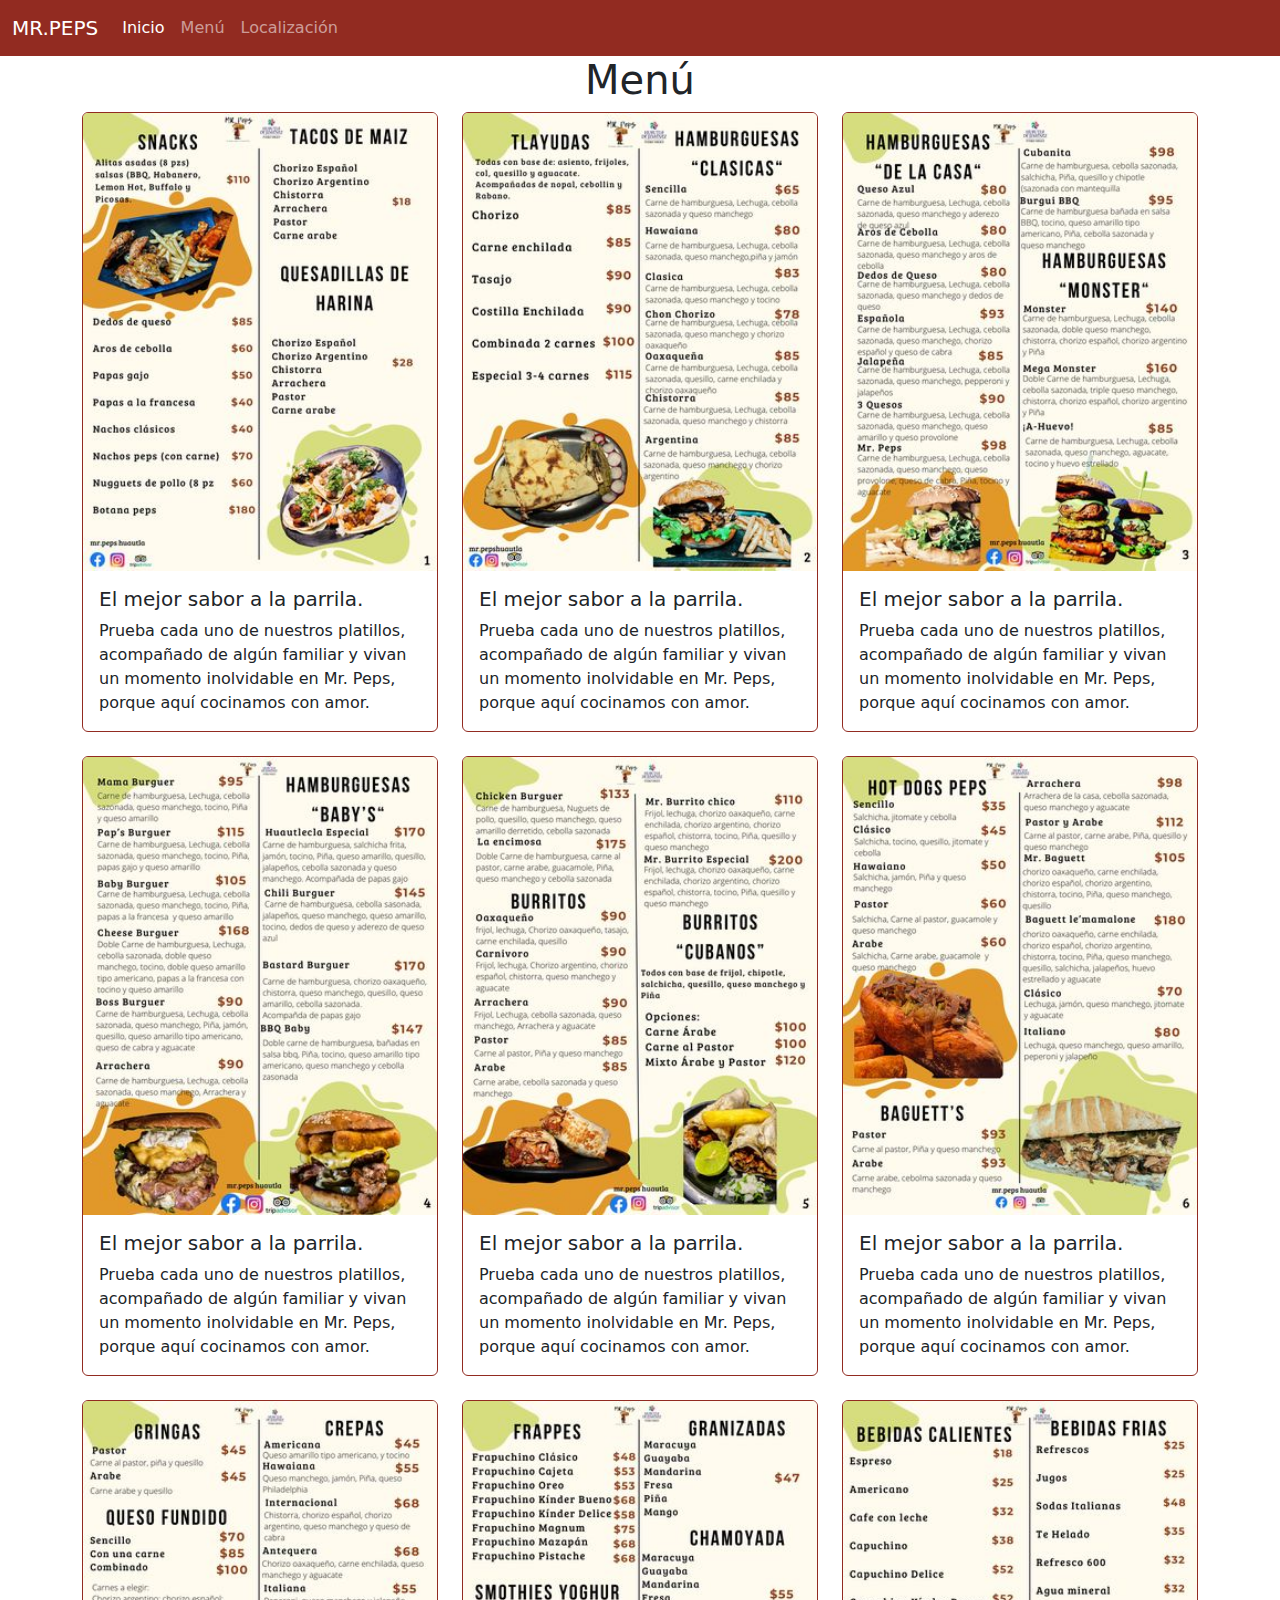
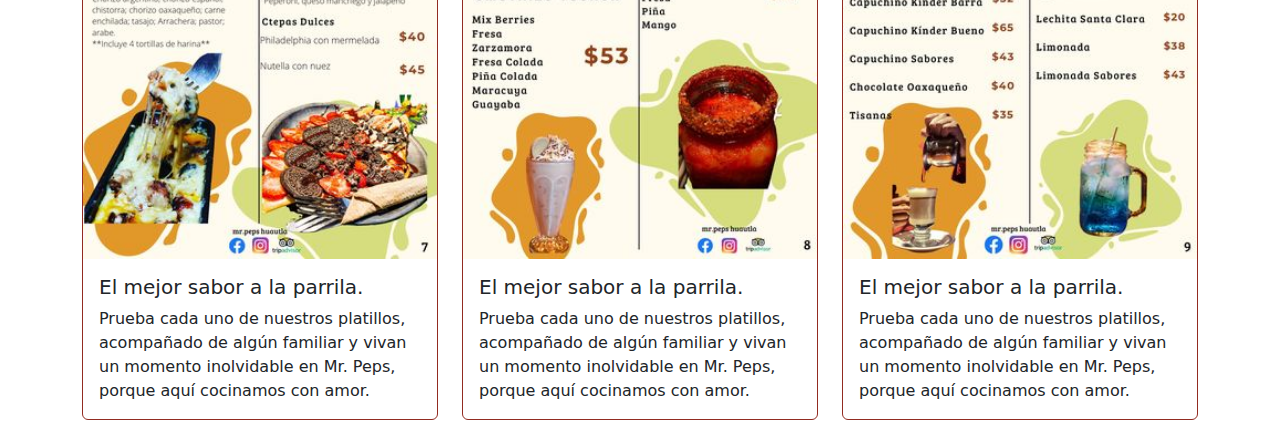
<file: menu.html>
<!DOCTYPE html>
<html lang="en">
  <head>
    <meta charset="utf-8" />
    <meta name="viewport" content="width=device-width, initial-scale=1" />
    <title>MR.PEPS</title>
    <link href="css/bootstrap.min.css" rel="stylesheet" />
    <link rel="stylesheet" href="style.css">
    <link rel="manifest" href="manifest.webmanifest" />
  </head>
  <body>
    <nav class="navbar navbar-expand-lg navbar-dark" style="background-color: #922B21;">
      <div class="container-fluid">
        <a class="navbar-brand" href="#">MR.PEPS</a>
        <button
          class="navbar-toggler"
          type="button"
          data-bs-toggle="collapse"
          data-bs-target="#navbarText"
          aria-controls="navbarText"
          aria-expanded="false"
          aria-label="Toggle navigation"
        >
          <span class="navbar-toggler-icon"></span>
        </button>
        <div class="collapse navbar-collapse" id="navbarText">
          <ul class="navbar-nav me-auto mb-2 mb-lg-0">
            <li class="nav-item">
              <a class="nav-link active" aria-current="page" href="index.html"
                >Inicio</a
              >
            </li>
            <li class="nav-item">
              <a class="nav-link" href="menu.html">Menú</a>
            </li>
            <li class="nav-item">
              <a class="nav-link" href="localizacion.html">Localización</a>
            </li>
          </ul>
          <!-- <span class="navbar-text"> VM </span> -->
        </div>
      </div>
    </nav>
    <div class="container">
        <h1 class="text-center">Menú</h1>
        <div class="row row-cols-1 row-cols-md-3 g-4">
            <div class="col">
              <div class="card">
                <img src="icons/1.jpg" class="card-img-top" alt="...">
                <div class="card-body">
                  <h5 class="card-title">El mejor sabor a la parrila.</h5>
                  <p class="card-text">Prueba cada uno de nuestros platillos, acompañado de algún familiar y vivan un momento inolvidable en Mr. Peps, porque aquí cocinamos con amor. </p>
                </div>
              </div>
            </div>
            <div class="col">
              <div class="card">
                <img src="icons/7.jpg" class="card-img-top" alt="...">
                <div class="card-body">
                  <h5 class="card-title">El mejor sabor a la parrila.</h5>
                  <p class="card-text">Prueba cada uno de nuestros platillos, acompañado de algún familiar y vivan un momento inolvidable en Mr. Peps, porque aquí cocinamos con amor.</p>
                </div>
              </div>
            </div>
            <div class="col">
              <div class="card">
                <img src="icons/8.jpg" class="card-img-top" alt="...">
                <div class="card-body">
                  <h5 class="card-title">El mejor sabor a la parrila.</h5>
                  <p class="card-text">Prueba cada uno de nuestros platillos, acompañado de algún familiar y vivan un momento inolvidable en Mr. Peps, porque aquí cocinamos con amor.</p>
                </div>
              </div>
            </div>
            <div class="col">
              <div class="card">
                <img src="icons/9.jpg" class="card-img-top" alt="...">
                <div class="card-body">
                  <h5 class="card-title">El mejor sabor a la parrila.</h5>
                  <p class="card-text">Prueba cada uno de nuestros platillos, acompañado de algún familiar y vivan un momento inolvidable en Mr. Peps, porque aquí cocinamos con amor.</p>
                </div>
              </div>
            </div>
            <div class="col">
                <div class="card">
                  <img src="icons/10.jpg" class="card-img-top" alt="...">
                  <div class="card-body">
                    <h5 class="card-title">El mejor sabor a la parrila.</h5>
                    <p class="card-text">Prueba cada uno de nuestros platillos, acompañado de algún familiar y vivan un momento inolvidable en Mr. Peps, porque aquí cocinamos con amor.</p>
                  </div>
                </div>
              </div>
              <div class="col">
                <div class="card">
                  <img src="icons/11.jpg" class="card-img-top" alt="...">
                  <div class="card-body">
                    <h5 class="card-title">El mejor sabor a la parrila.</h5>
                    <p class="card-text">Prueba cada uno de nuestros platillos, acompañado de algún familiar y vivan un momento inolvidable en Mr. Peps, porque aquí cocinamos con amor.</p>
                  </div>
                </div>
              </div>
              <div class="col">
                <div class="card">
                  <img src="icons/12.jpg" class="card-img-top" alt="...">
                  <div class="card-body">
                    <h5 class="card-title">El mejor sabor a la parrila.</h5>
                    <p class="card-text">Prueba cada uno de nuestros platillos, acompañado de algún familiar y vivan un momento inolvidable en Mr. Peps, porque aquí cocinamos con amor.</p>
                  </div>
                </div>
              </div>
              <div class="col">
                <div class="card">
                  <img src="icons/13.jpg" class="card-img-top" alt="...">
                  <div class="card-body">
                    <h5 class="card-title">El mejor sabor a la parrila.</h5>
                    <p class="card-text">Prueba cada uno de nuestros platillos, acompañado de algún familiar y vivan un momento inolvidable en Mr. Peps, porque aquí cocinamos con amor.</p>
                  </div>
                </div>
              </div>
              <div class="col">
                <div class="card">
                  <img src="icons/14.jpg" class="card-img-top" alt="...">
                  <div class="card-body">
                    <h5 class="card-title">El mejor sabor a la parrila.</h5>
                    <p class="card-text">Prueba cada uno de nuestros platillos, acompañado de algún familiar y vivan un momento inolvidable en Mr. Peps, porque aquí cocinamos con amor.</p>
                  </div>
                </div>
              </div>
          </div>
          <br>
    </div>
    
    <script src="js/bootstrap.js"></script>
  </body>
</html>
</file>
<file: style.css>
img{
    display:block;
    margin:auto; 
}

.card {
    border: 1px solid #922B21;
}
#map {
	height: 500px;
	width: 100%;
}
</file>
